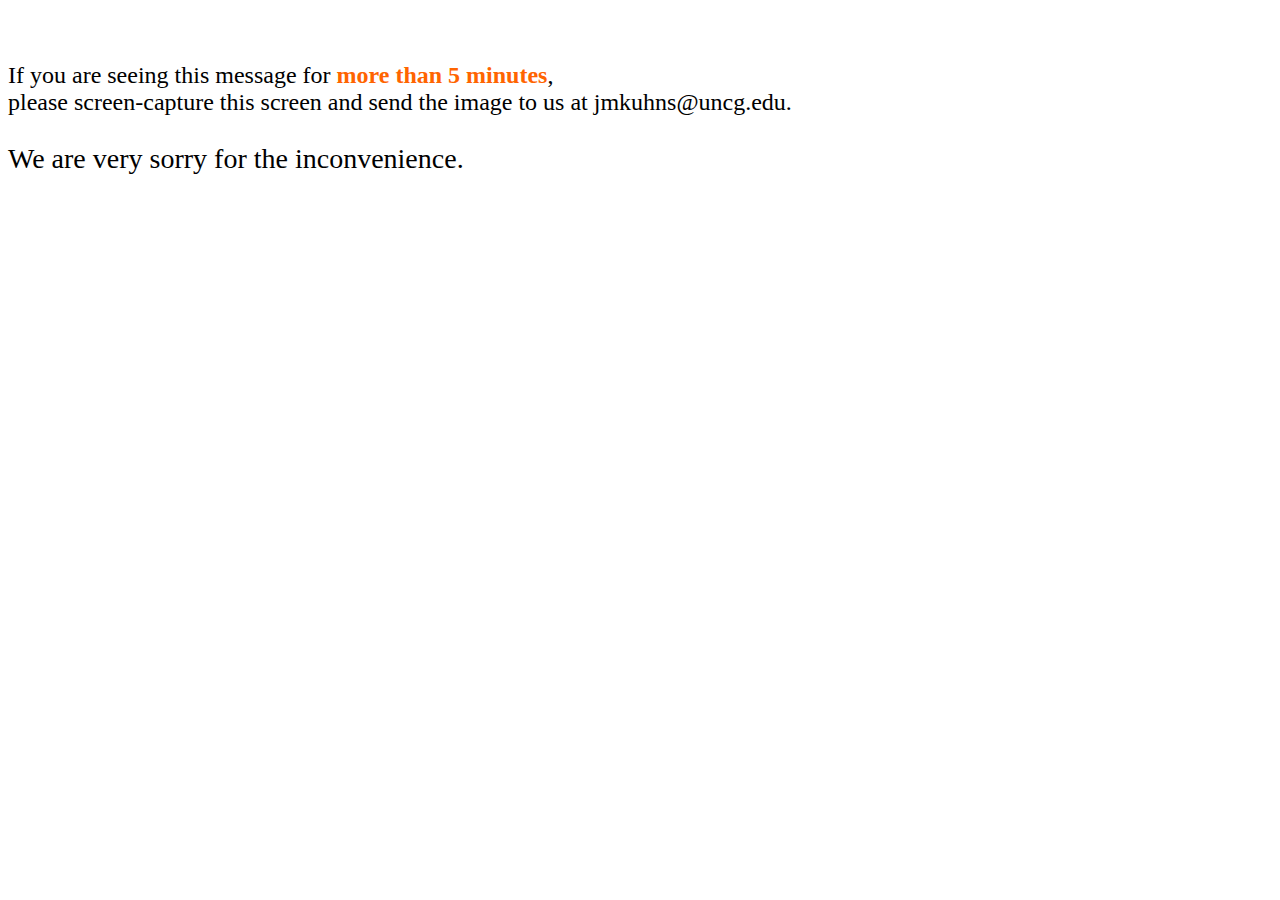
<file: index.html>
<!DOCTYPE html><html class=''>
<head>
    <title>Grocery Prices</title>
    <script>src="https://jmkuhns.github.io/dissertation_exp/jspsych-6.3.1/jspsych.js" charset="utf-8"</script>
    <script>src="https://jmkuhns.github.io/dissertation_exp/jspsych-6.3.1/plugins/jspsych-html-button-response.js" charset="utf-8"</script>
    <script src="https://jmkuhns.github.io/pattern-dissertation_exp/jspsych-6.3.1/plugins/jspsych-html-keyboard-response.js" charset="utf-8"></script>
    <link rel="stylesheet" href="https://jmkuhns.github.io/dissertation_exp/jspsych-6.3.1/css/jspsych.css">
    <script src="https://jmkuhns.github.io/dissertation_exp/experiment.js"></script>
    <script src='https://ajax.googleapis.com/ajax/libs/jquery/2.2.4/jquery.min.js'></script>

</head>
<body>
<!-- copy this to qualtrics -->

    <link rel="stylesheet" href="https://jmkuhns.github.io/dissertation_exp/jspsych-6.3.1/css/jspsych.css"></link>
    <div>
        <span style="font-size: 24px;">
            <br><br>
            If you are seeing this message for <span style="color: rgb(255, 100, 0);"><b>more than 5 minutes</b></span>,<br>
            please screen-capture this screen and send the image to us at jmkuhns@uncg.edu.
            <br><br>
            <span style="font-size: 28px;">We are very sorry for the inconvenience.</span>
        </span>
    </div>


    <style>
        #display_stage_background {
            width: 100vw;
            background-color: LightGray;
            max-width:100%;
            z-index: -1;
        }

        #display_stage {
            position: fixed;
            left: 1vw;
            top: 1vh;
            height: 98vh;
            width: 98vw;
            background-color: LightGray;
            box-shadow: 1px 1px 1px #999;
            border-radius: 15px;
            z-index: 0;
            overflow-y: hidden;
            overflow-x: hidden;
        }
    </style>

<!-- end copy to qualtrics -->
</body>
<script>

//Qualtrics.SurveyEngine.addOnload(function()
//{
	/*Place your JavaScript here to run when the page loads*/
	// example code taken from from: https://kywch.github.io/jsPsych-in-Qualtrics/flanker/
	// javascript library is jsPsych: https://www.jspsych.org/
	// information about data properties/storage: https://www.jspsych.org/overview/data/

	//var responseIdFromSessionID = jQuery('#SessionID').val().replace("SS_", "R_");

	// Retrieve Qualtrics object and save in qthis
var qthis = this;

// Hide buttons
qthis.hideNextButton();

var bud = "https://ajax.googleapis.com/ajax/libs/jquery/2.2.4/jquery.min.js";
var jslib_url = "https://jmkuhns.github.io/dissertation_exp/"; // "https://<your-github-username>.github.io/jsPsych/"
var study_url = "https://jmkuhns.github.io/dissertation_exp/grocery_lists/study_lists/";
var test_url = "https://jmkuhns.github.io/dissertation_exp/grocery_lists/test_lists/";
// var patt_url = "https://jmkuhns.github.io/pattern-comparison/"; // "https://<your-github-username>.github.io/jsPsych/"


// the below urls must be accessible with your browser
// for example, https://kywch.github.io/jsPsych/jspsych.js
var requiredResources = [
	bud,
    jslib_url + "jspsych-6.3.1/jspsych.js",
    jslib_url + "jspsych-6.3.1/plugins/jspsych-html-button-response.js",
	jslib_url + "jspsych-6.3.1/plugins/jspsych-image-keyboard-response.js",
	jslib_url + "jspsych-6.3.1/css/jspsych.css",
	jslib_url + "jspsych-6.3.1/plugins/jspsych-html-keyboard-response.js",
	jslib_url + "jspsych-6.3.1/plugins/jspsych-instructions.js",
	jslib_url + "jspsych-6.3.1/plugins/jspsych-survey-text.js",
  jslib_url + "jspsych-6.3.1/plugins/jspsych-preload.js",
	study_url + "list_1.js",
	study_url + "list_2.js",
	study_url + "list_3.js",
	study_url + "list_4.js",
	study_url + "list_5.js",
	study_url + "list_6.js",
	study_url + "list_7.js",
	study_url + "list_8.js",
	study_url + "list_9.js",
	study_url + "list_10.js",
	test_url + "list_1.js",
	test_url + "list_2.js",
	test_url + "list_3.js",
	test_url + "list_4.js",
	test_url + "list_5.js",
	test_url + "list_6.js",
	test_url + "list_7.js",
	test_url + "list_8.js",
	test_url + "list_9.js",
	test_url + "list_10.js",
	jslib_url + "grocery_price.js"
];

function loadScript(idx) {
    console.log("Loading ", requiredResources[idx]);
    jQuery.getScript(requiredResources[idx], function () {
        if ((idx + 1) < requiredResources.length) {
            loadScript(idx + 1);
        } else {
            initExp();
        }
    });
}

if (window.Qualtrics && (!window.frameElement || window.frameElement.id !== "mobile-preview-view")) {
    loadScript(0);
}


// jQuery is loaded in Qualtrics by default
jQuery("<div id = 'display_stage_background'></div>").appendTo('body');
jQuery("<div id = 'display_stage'></div>").appendTo('body');

	//experimental session defining variables

    var task_name = "grocery_ya";
    var sbj_id = "${e://Field/id}";
	//var pattern = "${e://Field/pattern}";
	//var memory = "${e://Field/memory}";

    // must put save_data php url here
    var save_url = "https://psy.uncg.edu/exp_data/save_data.php";
    var data_dir = "memory/grocery/data";

    // my preference is to include the task and sbj_id in the file name
   var file_name = task_name + '_'   + sbj_id;
	// var pattern_name = task_name + '_' + pattern + '_' + sbj_id;
    function save_data_json() {
        jQuery.ajax({
            type: 'post',
            cache: false,
            url: save_url,
            data: {
                data_dir: data_dir,
                file_name: file_name + '.json', // the file type should be added
                exp_data: jsPsych.data.get().json()
            }
        });
    }

 function initExp() {

	 jsPsych.init({
             timeline: [timeline],
     	//	 preload_images:[p1_left, p1_right, p2_left, p2_right], // image preloading goes here
      // preloading was deprecated
             display_element: 'display_stage',
             on_data_update: function(){
     		            save_data_json();
				 		//save_data_json2();
     	       },
             on_finish: function () {
               save_data_json();
				   // clear the stage
    			   jQuery('#display_stage').remove();
     			   jQuery('#display_stage_background').remove();

      			  // simulate click on Qualtrics "next" button, making use of the Qualtrics JS API
      			  qthis.clickNextButton();
         //

			 }
	 });
 }

//});

Qualtrics.SurveyEngine.addOnReady(function()
{
	/*Place your JavaScript here to run when the page is fully displayed*/

});

Qualtrics.SurveyEngine.addOnUnload(function()
{
	/*Place your JavaScript here to run when the page is unloaded*/

});



</script>
</body>
</html>
</file>
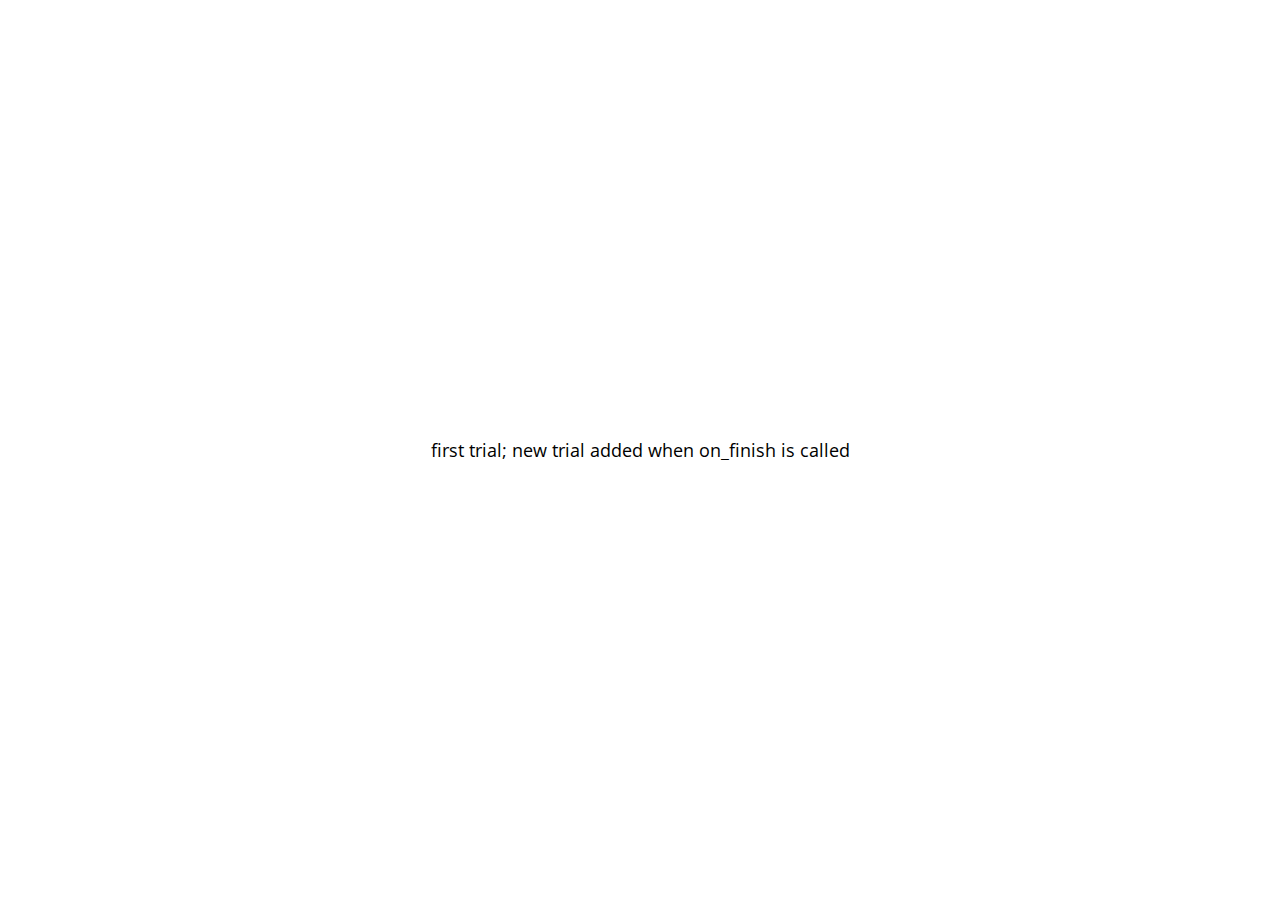
<file: jspsych-6.3.1/examples/add-to-end-of-timeline.html>
<!DOCTYPE html>
<html>
  <head>
    <script src="../jspsych.js"></script>
    <script src="../plugins/jspsych-html-keyboard-response.js"></script>
    <script src="../plugins/jspsych-image-keyboard-response.js"></script>
    <script src="../plugins/jspsych-preload.js"></script>
    <link rel="stylesheet" href="../css/jspsych.css">
  </head>
  <body></body>
  <script>

  var preload = {
    type: 'preload',
    images: ['img/happy_face_4.jpg']
  }

  var first = {
    type: 'html-keyboard-response',
    stimulus: 'first trial; new trial added when on_finish is called',
    on_finish: function(){
      jsPsych.addNodeToEndOfTimeline({
        timeline: [{
          type: 'image-keyboard-response',
          stimulus: 'img/happy_face_4.jpg',
          stimulus_width: 300
        }]
      })
    }
  }

  jsPsych.init({
    timeline: [preload, first],
    on_finish: function(){jsPsych.data.displayData(); }
  });

  </script>
</html>
</file>
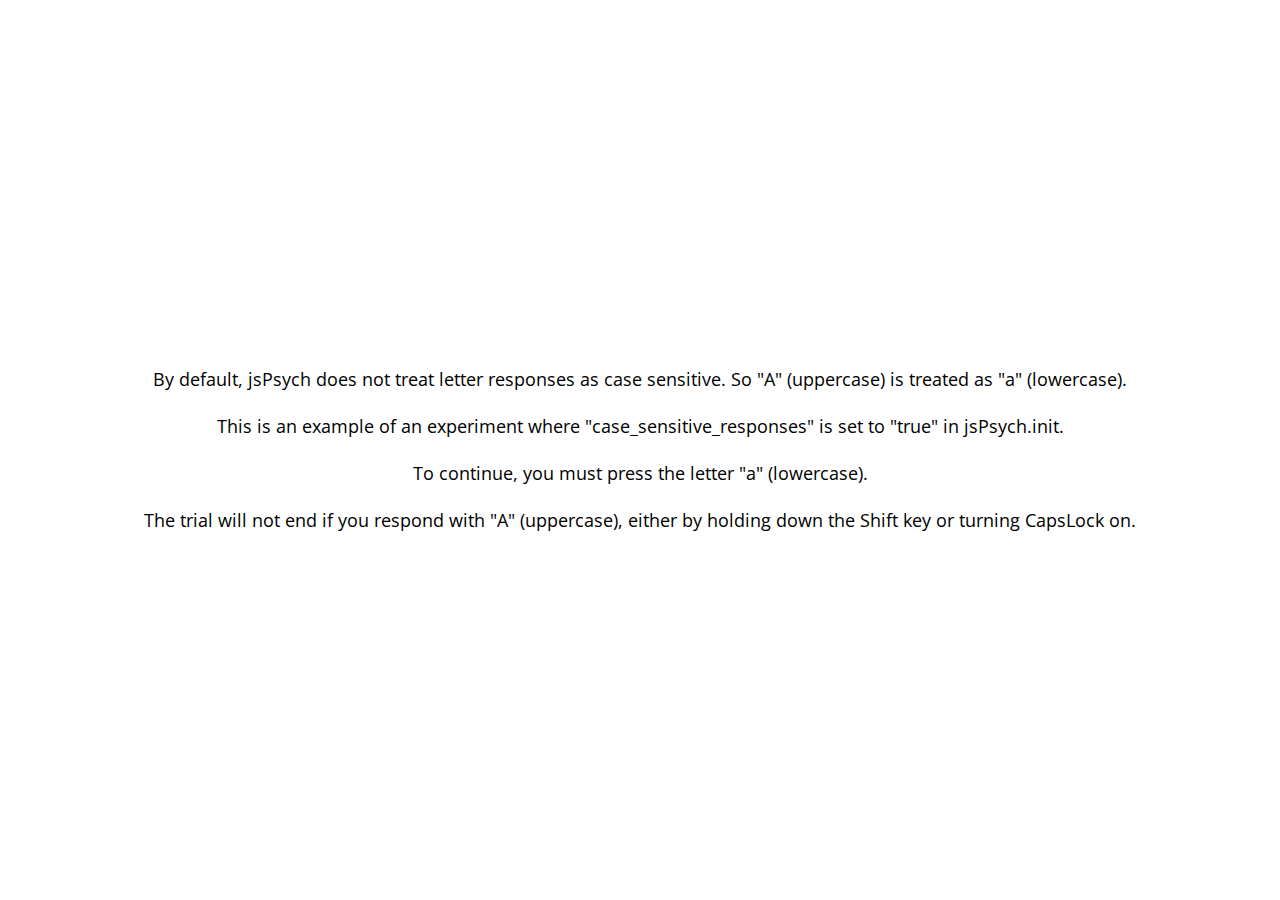
<file: jspsych-6.3.1/examples/case-sensitive-responses.html>
<!DOCTYPE html>
<html>
  <head>
    <script src="../jspsych.js"></script>
    <script src="../plugins/jspsych-html-keyboard-response.js"></script>
    <link rel="stylesheet" href="../css/jspsych.css">
  </head>
  <body></body>
  <script>

  var trial_1 = {
    type: 'html-keyboard-response',
    stimulus: '<p>By default, jsPsych does not treat letter responses as case sensitive. So "A" (uppercase) is treated as "a" (lowercase).</p>'+
    '<p>This is an example of an experiment where "case_sensitive_responses" is set to "true" in jsPsych.init.</p>'+
    '<p>To continue, you must press the letter "a" (lowercase).</p>'+
    '<p>The trial will not end if you respond with "A" (uppercase), either by holding down the Shift key or turning CapsLock on.</p>',
    choices: ['a']
  }

  var trial_2 = {
    type: 'html-keyboard-response',
    stimulus: '<p>This is another example trial.</p>'+
    '<p>To continue, now you must press the letter "A" (uppercase).</p>'+
    '<p>The trial will not end if you respond with "a" (lowercase).</p>',
    choices: ['A']
  }

  var trial_3 = {
    type: 'html-keyboard-response',
    choices: jsPsych.ALL_KEYS,
    stimulus: '<p>When "case_sensitive_responses" is "true", your keyboard responses are case-sensitive in the data.</p>'+
    '<p>The next page shows the data, with your response recorded as "a" for the first trial and "A" for the second trial.</p>'+
    '<p>If you change "case_sensitive_responses" to "false" in jsPsych.init and reload this expeirment<br>'+
    'you will find that both "a" or "A" responses are valid responses for the first two trials,<br>'+
    'and your response will always be recorded as "a" (lowercase) in the data.</p>'
  }

  jsPsych.init({
    timeline: [trial_1, trial_2, trial_3],
    case_sensitive_responses: true, // to ignore the letter case of a keyboard response, set this parameter to false or remove it
    on_finish: function(){jsPsych.data.displayData(); }
  });

  </script>
</html>
</file>
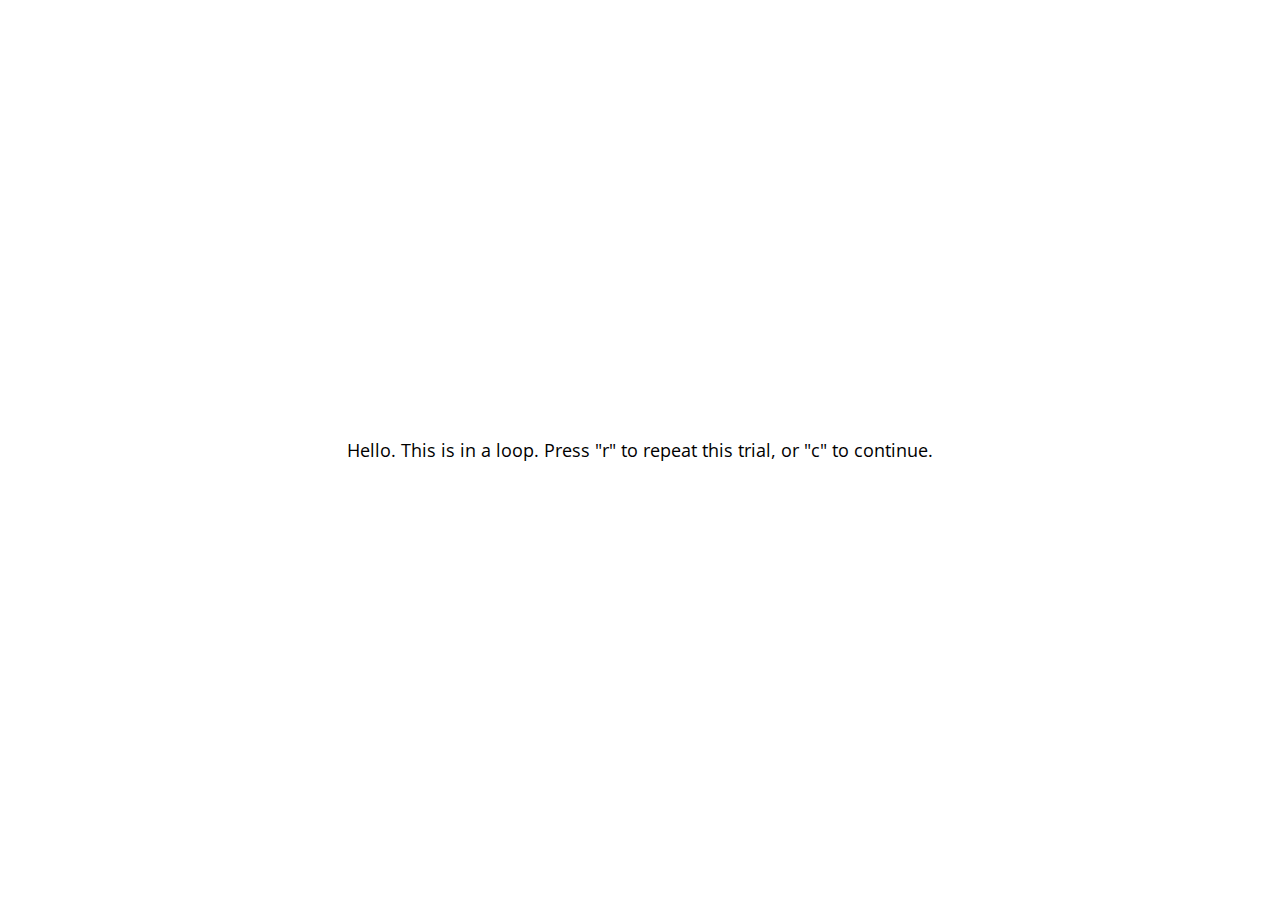
<file: jspsych-6.3.1/examples/conditional-and-loop-functions.html>
<!DOCTYPE html>
<html>
  <head>
    <script src="../jspsych.js"></script>
    <script src="../plugins/jspsych-html-keyboard-response.js"></script>
    <link rel="stylesheet" href="../css/jspsych.css">
  </head>
  <body></body>
  <script>

  var trial = {
    type: 'html-keyboard-response',
    stimulus: 'Hello. This is in a loop. Press "r" to repeat this trial, or "c" to continue.',
    choices: ['r','c']
  }

  var loop_node = {
    timeline: [trial],
    loop_function: function(data){
      var key_response = data.values()[0].response;
      if(jsPsych.pluginAPI.compareKeys(key_response,'r')){
        return true;
      } else {
        return false;
      }
    }
  }

  var pre_if_trial = {
    type: 'html-keyboard-response',
    stimulus: 'The next trial is in a conditional statement. Press "s" to skip it, or "v" to view it.',
    choices: ['s','v']
  }

  var if_trial = {
    type: 'html-keyboard-response',
    stimulus: 'You chose to view the trial. Press any key to continue.'
  }

  var if_node = {
    timeline: [if_trial],
    conditional_function: function(){
      var data = jsPsych.data.get().last(1).values()[0];
      if(jsPsych.pluginAPI.compareKeys(data.response, 's')){
        return false;
      } else {
        return true;
      }
    }
  }

  var after_if_trial = {
    type: 'html-keyboard-response',
    stimulus: 'This is the trial after the conditional.'
  }

  jsPsych.init({
    timeline: [loop_node, pre_if_trial, if_node, after_if_trial],
    on_finish: function(){ jsPsych.data.displayData(); },
    default_iti: 200
  });

  </script>
</html>
</file>
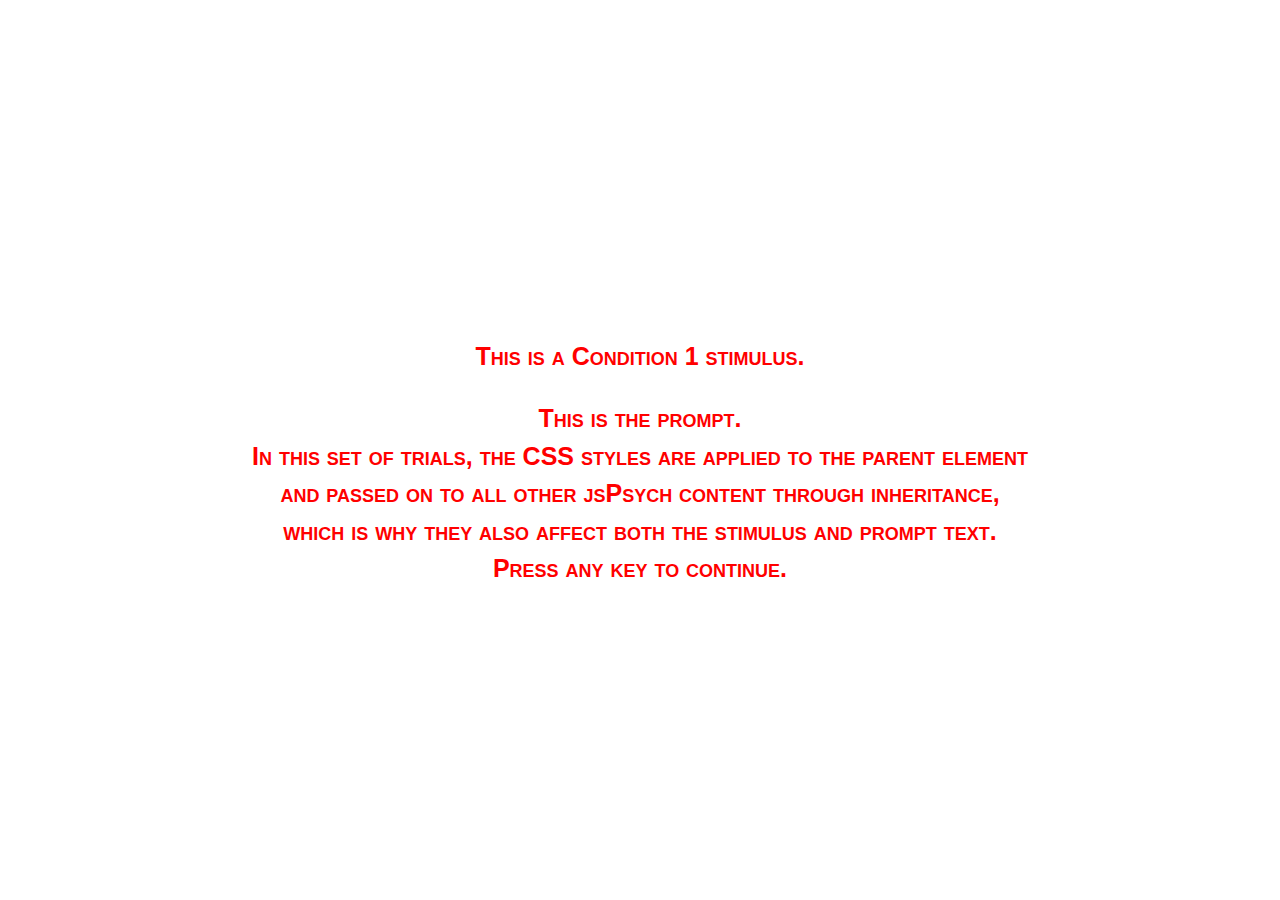
<file: jspsych-6.3.1/examples/css-classes-parameter.html>
<!DOCTYPE html>
<html>

<head>
  <script src="../jspsych.js"></script>
  <script src="../plugins/jspsych-image-keyboard-response.js"></script>
  <script src="../plugins/jspsych-html-keyboard-response.js"></script>
  <script src="../plugins/jspsych-preload.js"></script>
  <link rel="stylesheet" href="../css/jspsych.css">
  <style>
    /* 
      Any CSS classes listed in the 'css_classes' parameter will only be added to the jspsych-content div.
      Certain CSS rules will automatically be applied to all other elements _inside_ this div (stimulus, prompt, etc.),
      through CSS inheritance. However, not all CSS properties are inherited from parent elements.
      To learn more about CSS inheritance, see:
      https://developer.mozilla.org/en-US/docs/Web/CSS/inheritance
      https://developer.mozilla.org/en-US/docs/Learn/CSS/Building_blocks/Cascade_and_inheritance#inheritance
      https://stackoverflow.com/questions/5612302/which-css-properties-are-inherited

      In the CSS rules below, the rules are applied to the jspsych-content div, and then applied to 
      other elements inside of the jspsych-content div through inheritance. This is why both the stimulus and
      prompt are affected by these rules in the trial_procedure_1 trials.
    */
    .condition1 {
      color: red;
      font: small-caps bold 25px/25px Arial, sans-serif;
      line-height: 150%;
    }
    .condition2 {
      font-size: 20px;
      font-weight: bold;
      text-shadow: 2px 2px white;
      line-height: 200%;
      background-color: lightgray
    }
    /* 
      It's also possible to use more specific CSS selectors so that the CSS rule only affects certain elements on the page.
      To create these CSS rules, we start with the class name used in "css_classes". This will select the 'parent' element (jspsych-content div):
        .left-align 
      After that, add the more specific CSS selector(s) to select any particular element(s) that should be modified inside the parent element. 
      For example, to select only the "p" elements that are inside of the 'parent' element, you can use this:
        .left-align p {...}
      This method allows you to use different styles for different 'child' elements inside the jspsych-content div.
      This method also allows you to modify properties that can't be modified through inheritance.

      Options for CSS selectors include the element's tag name, ID, class, and combinations of these.
      For example, to select a the element with the ID "jspsych-html-keyboard-response-stimulus":
        .left-align #jspsych-html-keyboard-response-stimulus {...}  
      Or to select all "p" elements that also have the class "stimulus":
        .left-align p.stimulus {...}
      See here for more info about CSS selectors: https://www.w3schools.com/css/css_selectors.asp

      In the trial_procedure_2 trials, the stimulus text is inside of <p> tags and the prompt text is not inside of <p> tags.
      Therefore the CSS rules below will only affect the stimulus element in these trials.
    */
    .left-align p {text-align: left; width: 600px;}
    .right-align p {text-align: right; width: 600px;}
    .teal p {color: teal;}
    .purple p {color: purple;}
    .large-text p {font-size: 40px; line-height: 1.5em;}
    .black-border p {border: 4px solid black;}

    /* 
      The CSS rules below are used in trial_procedure_3 to format the fixation cross
      and move the img element to the left or right.
    */
    .fixation {font-size: 90px; font-weight: bold;}
    .img-left img {transform: translate(-300px);}
    .img-right img {transform: translate(300px);}
  </style>
</head>
<body></body>
<script>

  var preload = {
    type: 'preload',
    auto_preload: true
  }

  var trial_procedure_1 = {
    timeline: [{
      type: 'html-keyboard-response',
      stimulus: jsPsych.timelineVariable('stim'),
      css_classes: jsPsych.timelineVariable('css_class'),
      prompt: 'This is the prompt.<br>In this set of trials, the CSS styles are applied to the parent element<br>'+
      'and passed on to all other jsPsych content through inheritance,<br>'+
      'which is why they also affect both the stimulus and prompt text.<br>Press any key to continue.'
    }],
    timeline_variables: [
      {css_class: ['condition1'], stim: '<p>This is a Condition 1 stimulus.</p>'},
      {css_class: ['condition2'], stim: '<p>This is a Condition 2 stimulus.</p>'}
    ]
  }

  var trial_procedure_2 = {
    timeline: [{
      type: 'html-keyboard-response',
      stimulus: '<p>This is the stimulus.</p>',
      css_classes: jsPsych.timelineVariable('css_classes'),
      prompt: 'In this set of trials, the CSS rules are applied more selectively<br>so that they only affect the stimulus text, not the prompt text<br>'+
      '(see the comments in the HTML file for more information).<br>Press any key to continue.'
    }],
    timeline_variables: [
      {css_classes: ['teal','left-align','black-border','large-text']},
      {css_classes: ['teal','right-align','black-border','large-text']},
      {css_classes: ['purple','left-align','large-text']},
      {css_classes: ['purple','right-align','large-text']}
    ]
  }

  var trial_procedure_3 = {
    timeline: [
      {
        type: 'html-keyboard-response',
        stimulus: '+',
        choices: jsPsych.NO_KEYS,
        trial_duration: 500,
        css_classes: ['fixation']
      },
      {
        type: 'image-keyboard-response',
        stimulus: 'img/blue.png',
        css_classes: jsPsych.timelineVariable('image_side'),
        prompt: '<p>Press <strong>f</strong> if the image is on the <strong>left</strong>.</p>'+
        '<p>Press <strong>j</strong> if the image is on the <strong>right</strong>.</p>',
        choices: ['f','j'],
        render_on_canvas: false
      }
    ],
    timeline_variables: [
      {image_side: ['img-left'], correct_response: 'f'},
      {image_side: ['img-right'], correct_response: 'j'}
    ]
  }

  jsPsych.init({
    timeline: [preload, trial_procedure_1, trial_procedure_2, trial_procedure_3],
    on_finish: function() {
      jsPsych.data.displayData();
    }
  });

</script>

</html>
</file>
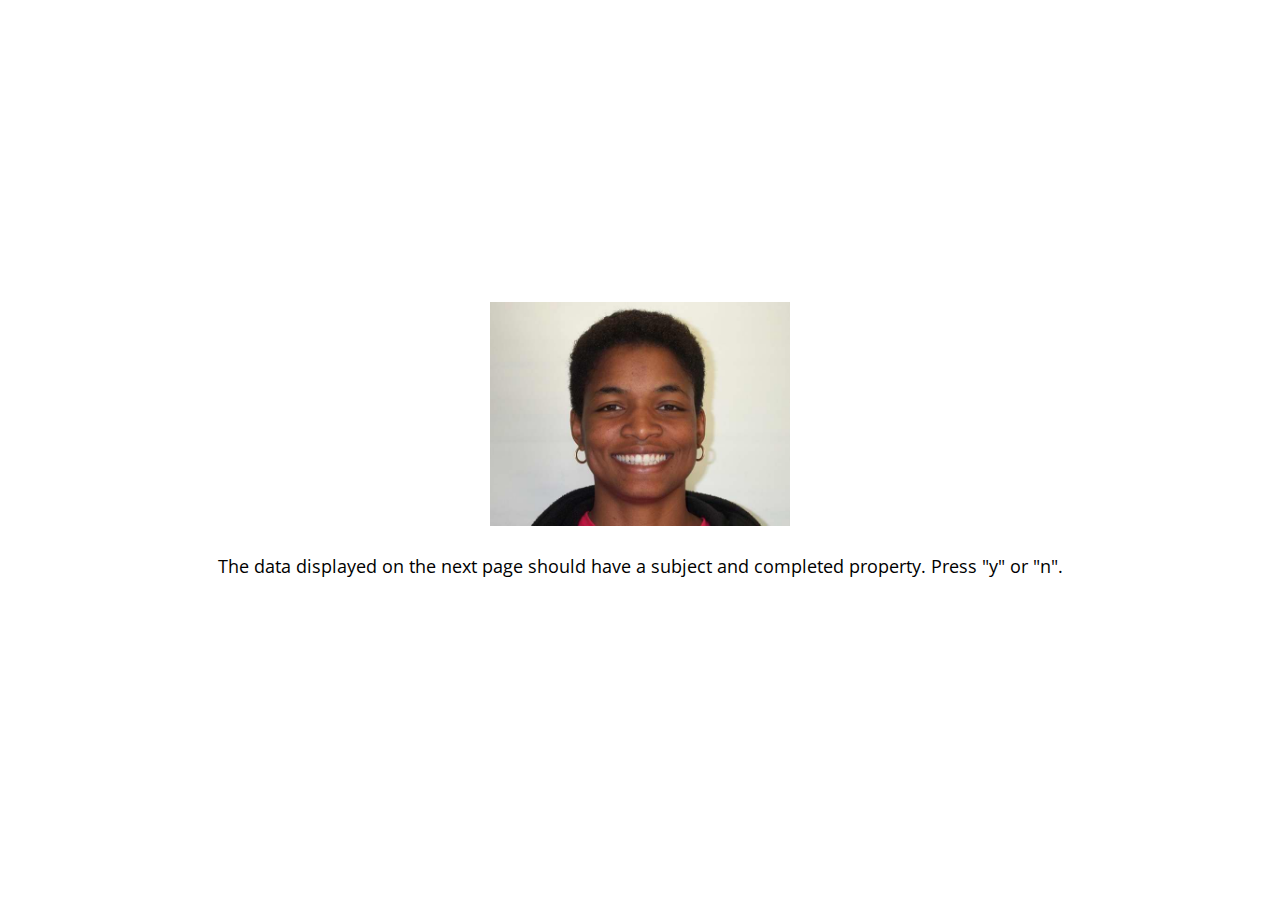
<file: jspsych-6.3.1/examples/data-add-properties.html>
<!DOCTYPE html>
<html>

<head>
  <script src="../jspsych.js"></script>
  <script src="../plugins/jspsych-image-keyboard-response.js"></script>
  <script src="../plugins/jspsych-preload.js"></script>
  <link rel="stylesheet" href="../css/jspsych.css">
</head>
<body></body>
<script>

  var preload = {
    type: 'preload',
    auto_preload: true
  }

  var block_1 = {
    type: 'image-keyboard-response',
    stimulus: 'img/happy_face_1.jpg',
    choices: ['y','n'],
    render_on_canvas: false,
    stimulus_width: 300,
    prompt: '<p>The data displayed on the next page should have a subject and completed property. Press "y" or "n".</p>'
  }

  jsPsych.data.addProperties({
    subject: 1
  });


  jsPsych.init({
    timeline: [preload, block_1],
    on_finish: function() {
      jsPsych.data.addProperties({
        completed: true
      });
      // data should have a subject and completed field for each trial.
      jsPsych.data.displayData();
    }
  });
</script>

</html>
</file>
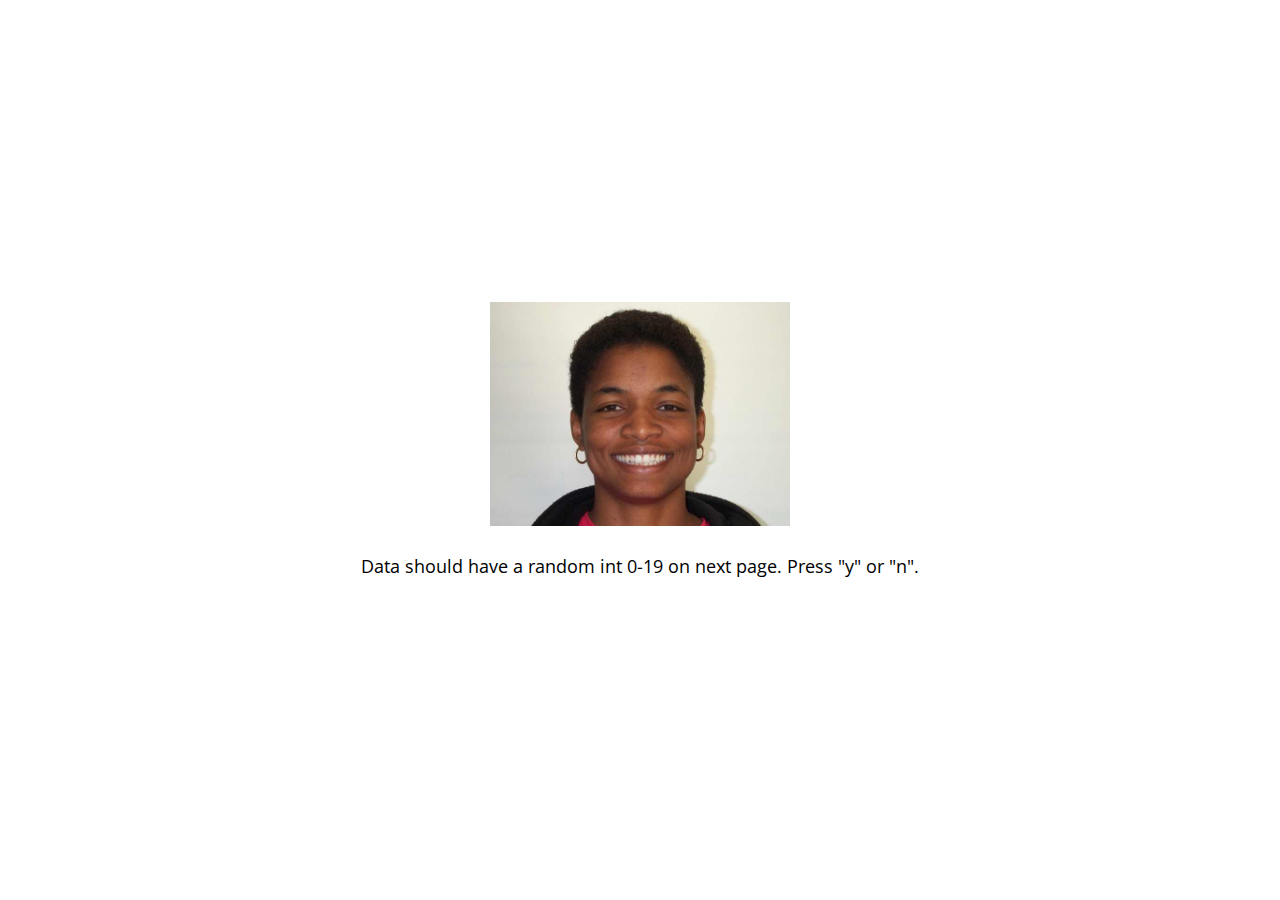
<file: jspsych-6.3.1/examples/data-as-function.html>
<!DOCTYPE html>
<html>

<head>
  <script src="../jspsych.js"></script>
  <script src="../plugins/jspsych-image-keyboard-response.js"></script>
  <script src="../plugins/jspsych-preload.js"></script>
  <link rel="stylesheet" href="../css/jspsych.css">
</head>
<body></body>
<script>

  var preload = {
    type: 'preload',
    auto_preload: true
  }

  var block_1 = {
    type: 'image-keyboard-response',
    stimulus: 'img/happy_face_1.jpg',
    choices: ['y','n'],
    prompt: '<p>Data should have a random int 0-19 on next page. Press "y" or "n".</p>',
    stimulus_width: 300,
    data: function() {
      return {
        random_number: Math.floor(Math.random() * 20)
      }
    }
  }

  jsPsych.init({
    timeline: [preload, block_1],
    on_finish: function() {
      jsPsych.data.displayData();
    }
  });
</script>

</html>
</file>
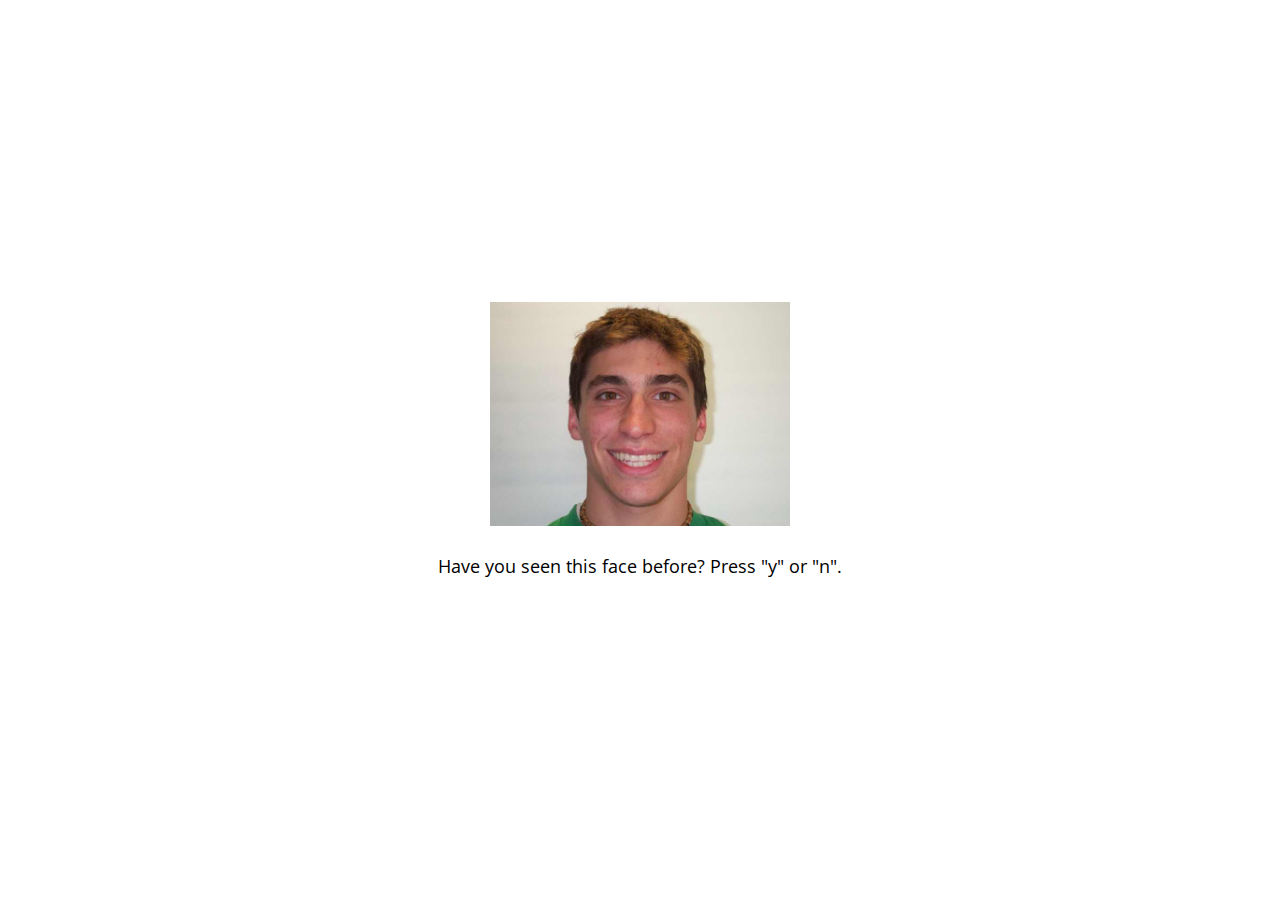
<file: jspsych-6.3.1/examples/data-from-timeline.html>
<!DOCTYPE html>
<html>
<head>
  <script src="../jspsych.js"></script>
  <script src="../plugins/jspsych-image-keyboard-response.js"></script>
  <script src="../plugins/jspsych-preload.js"></script>
  <link rel="stylesheet" href="../css/jspsych.css">
</head>
<body></body>
<script>

  var preload = {
    type: 'preload',
    auto_preload: true
  }

  var trial_1 = {
    stimulus: 'img/happy_face_4.jpg',
  }

  var trial_2 = {
    stimulus: 'img/sad_face_4.jpg',
  }

  var trial_3 = {
    stimulus: 'img/sad_face_3.jpg',
  }

  var node = {
    type: 'image-keyboard-response',
    timeline: [trial_1, trial_2, trial_3],
    choices: ['y','n'], 
    prompt: '<p>Have you seen this face before? Press "y" or "n".</p>',
    stimulus_width: 300,
    data: {
      node_data: true
    },
    on_finish: function(){
      console.log(jsPsych.data.getLastTimelineData().json());
    }
  }

  jsPsych.init({
    timeline: [preload, node],
    on_finish: function() {
      jsPsych.data.displayData();
    },
    default_iti: 250
  });
</script>

</html>
</file>
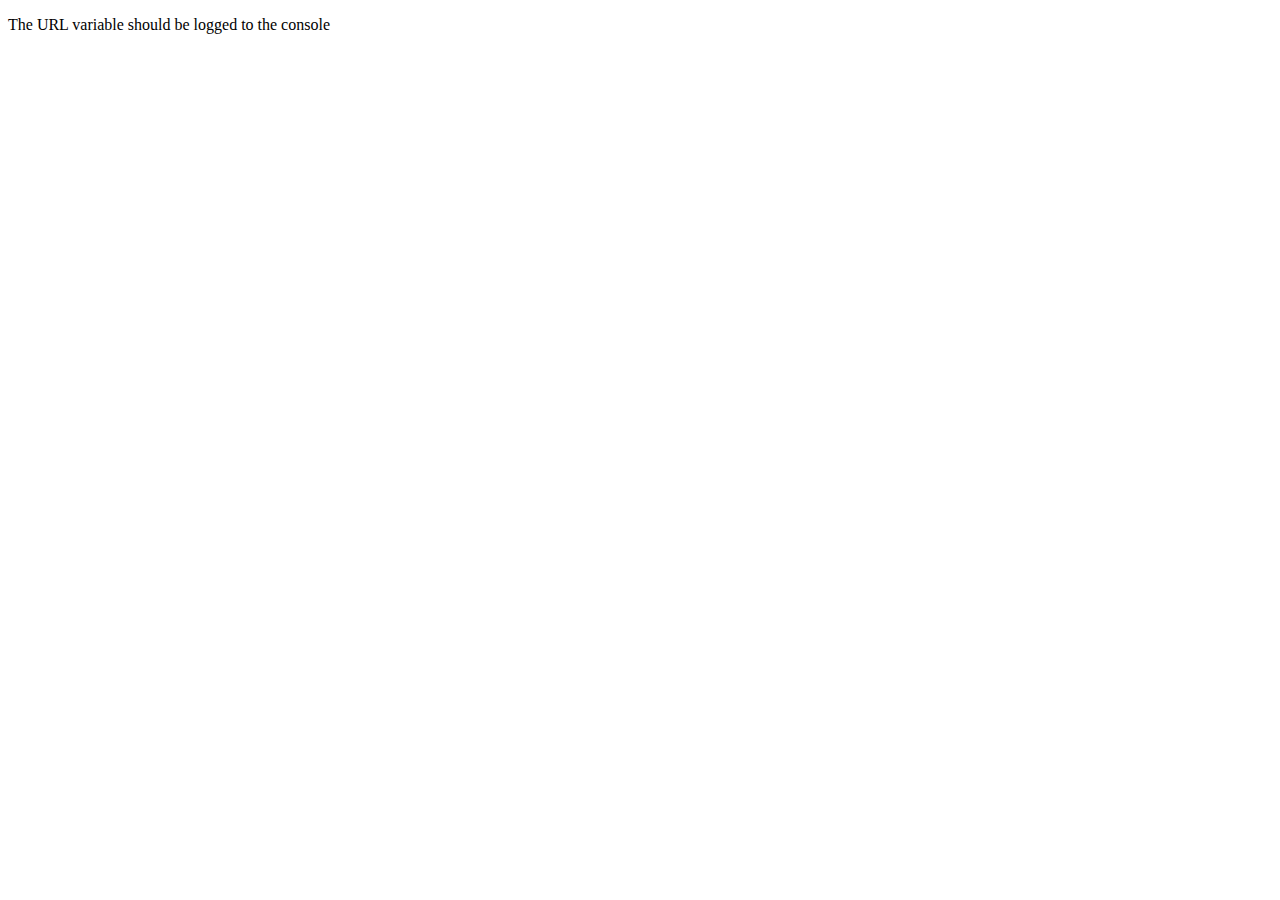
<file: jspsych-6.3.1/examples/data-from-url.html>
<!DOCTYPE html>
<html>
  <head>
    <script src="../jspsych.js"></script>
    <link rel="stylesheet" href="../css/jspsych.css">
  </head>
  <body>
    <p>The URL variable should be logged to the console</p>
  </body>
  <script>

  if(typeof jsPsych.data.getURLVariable('v1') == 'undefined'){
    window.location = window.location + '?v1=abc&v2=def';
  }

  console.log(JSON.stringify(jsPsych.data.urlVariables()));

  console.log(jsPsych.data.getURLVariable('v1'));

  </script>
</html>
</file>
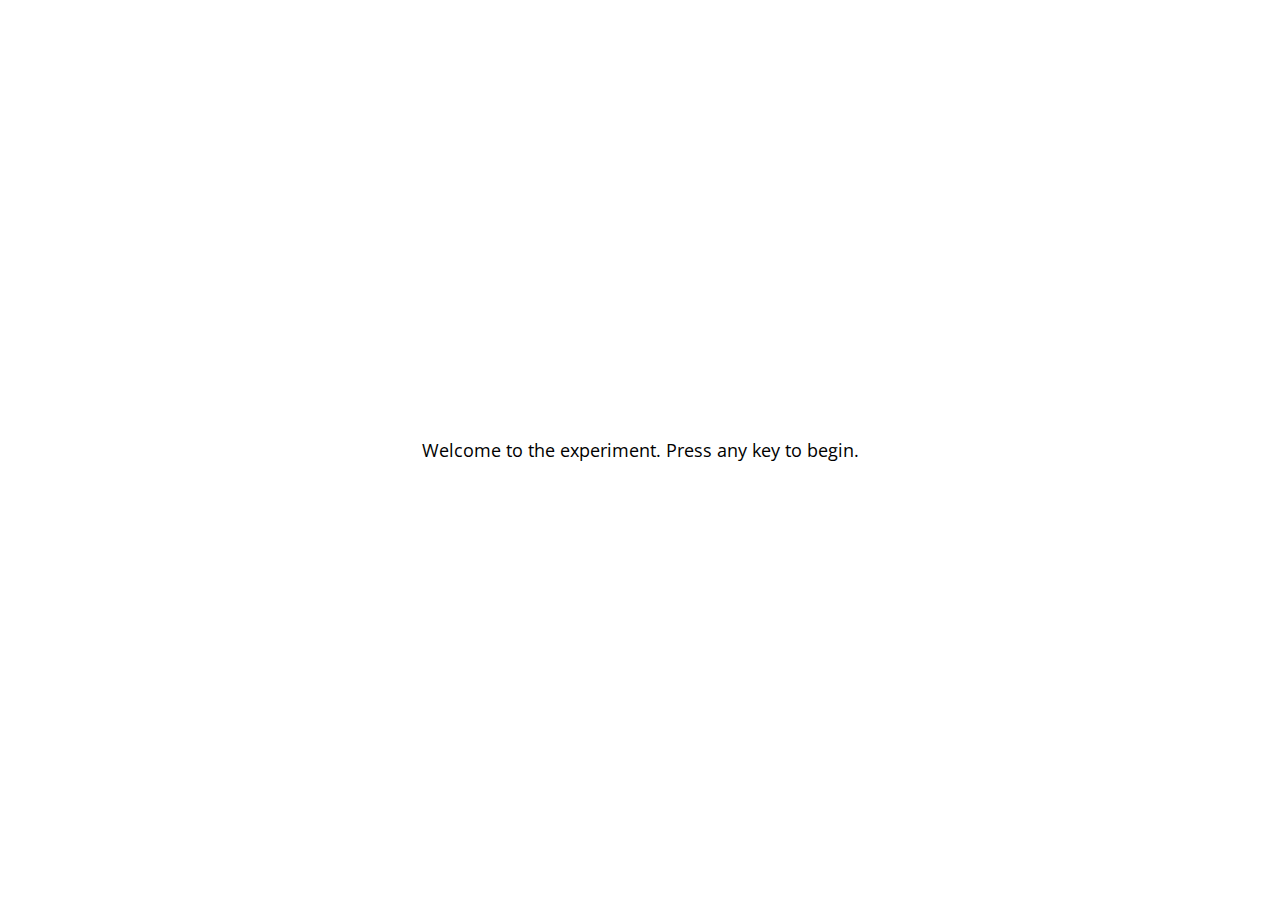
<file: jspsych-6.3.1/examples/demo-flanker.html>
<!DOCTYPE html>
<html>
    <head>
        <title>Flanker Task</title>
        <script src="../jspsych.js"></script>
        <script src="../plugins/jspsych-html-keyboard-response.js"></script>
        <script src="../plugins/jspsych-image-keyboard-response.js"></script>
        <script src="../plugins/jspsych-preload.js"></script>
        <link rel="stylesheet" href="../css/jspsych.css">
    </head>
    <body>
    </body>
    <script>
        /* experiment parameters */
        var reps_per_trial_type = 4;

        /*set up welcome block*/
        var welcome = {
          type: "html-keyboard-response",
          stimulus: "Welcome to the experiment. Press any key to begin."
        };

        /*set up instructions block*/
        var instructions = {
          type: "html-keyboard-response",
          stimulus: "<p>In this task, you will see five arrows on the screen, like the example below.</p>"+
            "<img src='img/inc1.png'></img>"+
            "<p>Press the left arrow key if the middle arrow is pointing left. (<)</p>"+
            "<p>Press the right arrow key if the middle arrow is pointing right. (>)</p>"+
            "<p>Press any key to begin.</p>",
          post_trial_gap: 1000
        };

        /*defining stimuli*/
        var test_stimuli = [
          {
            stimulus: "img/con1.png",
            data: { stim_type: 'congruent', direction: 'left'}
          },
          {
            stimulus: "img/con2.png",
            data: { stim_type: 'congruent', direction: 'right'}
          },
          {
            stimulus: "img/inc1.png",
            data: { stim_type: 'incongruent', direction: 'right'}
          },
          {
            stimulus: "img/inc2.png",
            data: { stim_type: 'incongruent', direction: 'left'}
          }
        ];

        /* defining test timeline */
        var test = {
          timeline: [{
            type: 'image-keyboard-response',
            choices: ['ArrowLeft', 'ArrowRight'],
            trial_duration: 1500,
            stimulus: jsPsych.timelineVariable('stimulus'),
            data: jsPsych.timelineVariable('data'),
            on_finish: function(data){
              var correct = false;
              if(data.direction == 'left' && jsPsych.pluginAPI.compareKeys(data.response, 'ArrowLeft') && data.rt > -1){
                correct = true;
              } else if(data.direction == 'right' && jsPsych.pluginAPI.compareKeys(data.response, 'ArrowRight') && data.rt > -1){
                correct = true;
              }
              data.correct = correct;
            },
            post_trial_gap: function() {
                return Math.floor(Math.random() * 1500) + 500;
            }
          }],
          timeline_variables: test_stimuli,
          sample: {type: 'fixed-repetitions', size: reps_per_trial_type}
        };

        /*defining debriefing block*/
        var debrief = {
          type: "html-keyboard-response",
          stimulus: function() {
            var total_trials = jsPsych.data.get().filter({trial_type: 'image-keyboard-response'}).count();
            var accuracy = Math.round(jsPsych.data.get().filter({correct: true}).count() / total_trials * 100);
            var congruent_rt = Math.round(jsPsych.data.get().filter({correct: true, stim_type: 'congruent'}).select('rt').mean());
            var incongruent_rt = Math.round(jsPsych.data.get().filter({correct: true, stim_type: 'incongruent'}).select('rt').mean());
            return "<p>You responded correctly on <strong>"+accuracy+"%</strong> of the trials.</p> " +
            "<p>Your average response time for congruent trials was <strong>" + congruent_rt + "ms</strong>.</p>"+
            "<p>Your average response time for incongruent trials was <strong>" + incongruent_rt + "ms</strong>.</p>"+
            "<p>Press any key to complete the experiment. Thank you!</p>";
          }
        };

        // manually preload images due to presenting them with timeline variables
        var images = ["img/con1.png","img/con2.png","img/inc1.png","img/inc2.png"];
        var preload = {
          type: 'preload',
          images: images
        }

        /*set up experiment structure*/
        var timeline = [];
        timeline.push(preload);
        timeline.push(welcome);
        timeline.push(instructions);
        timeline.push(test);
        timeline.push(debrief);

        /*start experiment*/
        jsPsych.init({
            timeline: timeline,
            on_finish: function() {
                jsPsych.data.displayData();
            }
        });
    </script>
</html>
</file>
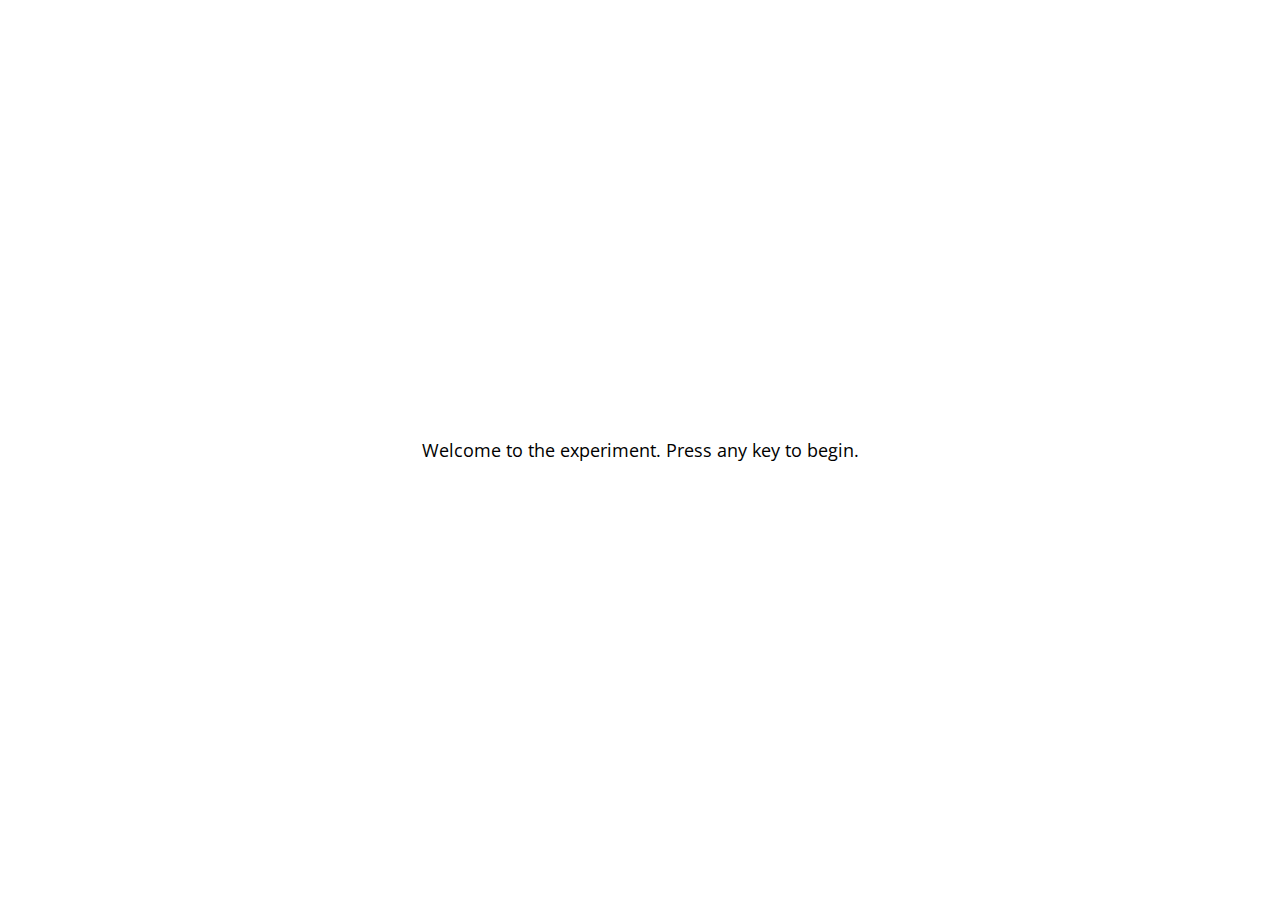
<file: jspsych-6.3.1/examples/demo-simple-rt-task.html>
<!DOCTYPE html>
<html>

<head>
  <title>My experiment</title>
  <script src="../jspsych.js"></script>
  <script src="../plugins/jspsych-html-keyboard-response.js"></script>
  <script src="../plugins/jspsych-image-keyboard-response.js"></script>
  <script src="../plugins/jspsych-preload.js"></script>
  <link rel="stylesheet" href="../css/jspsych.css">
</head>

<body></body>
<script>
  /* create timeline */
  var timeline = [];

  /* preload images */
  var preload = {
    type: 'preload',
    images: ['img/blue.png', 'img/orange.png']
  }
  timeline.push(preload);

  /* define welcome message trial */
  var welcome = {
    type: "html-keyboard-response",
    stimulus: "Welcome to the experiment. Press any key to begin."
  };
  timeline.push(welcome);

  /* define instructions trial */
  var instructions = {
    type: "html-keyboard-response",
    stimulus: `
      <p>In this experiment, a circle will appear in the center 
      of the screen.</p><p>If the circle is <strong>blue</strong>, 
      press the letter F on the keyboard as fast as you can.</p>
      <p>If the circle is <strong>orange</strong>, press the letter J 
      as fast as you can.</p>
      <div style='width: 700px;'>
      <div style='float: left;'><img src='img/blue.png'></img>
      <p class='small'><strong>Press the F key</strong></p></div>
      <div class='float: right;'><img src='img/orange.png'></img>
      <p class='small'><strong>Press the J key</strong></p></div>
      </div>
      <p>Press any key to begin.</p>
    `,
    post_trial_gap: 2000
  };
  timeline.push(instructions);

  /* test trials */
  var test_stimuli = [
    { stimulus: "img/blue.png", correct_response: 'f' },
    { stimulus: "img/orange.png", correct_response: 'j' }
  ];

  var fixation = {
    type: 'html-keyboard-response',
    stimulus: '<div style="font-size:60px;">+</div>',
    choices: jsPsych.NO_KEYS,
    trial_duration: function () {
      return jsPsych.randomization.sampleWithoutReplacement([250, 500, 750, 1000, 1250, 1500, 1750, 2000], 1)[0];
    },
    data: {
      task: 'fixation'
    }
  }

  var test = {
    type: "image-keyboard-response",
    stimulus: jsPsych.timelineVariable('stimulus'),
    choices: ['f', 'j'],
    data: {
      task: 'response',
      correct_response: jsPsych.timelineVariable('correct_response')
    },
    on_finish: function (data) {
      data.correct = jsPsych.pluginAPI.compareKeys(data.response, data.correct_response);
    }
  }

  var test_procedure = {
    timeline: [fixation, test],
    timeline_variables: test_stimuli,
    repetitions: 5,
    randomize_order: true
  }
  timeline.push(test_procedure);

  /* define debrief */

  var debrief_block = {
    type: "html-keyboard-response",
    stimulus: function () {

      var trials = jsPsych.data.get().filter({ task: 'response' });
      var correct_trials = trials.filter({ correct: true });
      var accuracy = Math.round(correct_trials.count() / trials.count() * 100);
      var rt = Math.round(correct_trials.select('rt').mean());

      return `<p>You responded correctly on ${accuracy}% of the trials.</p>
      <p>Your average response time was ${rt}ms.</p>
      <p>Press any key to complete the experiment. Thank you!</p>`;

    }
  };
  timeline.push(debrief_block);

  /* start the experiment */
  jsPsych.init({
    timeline: timeline,
    on_finish: function () {
      jsPsych.data.displayData();
    }
  });
</script>

</html>
</file>
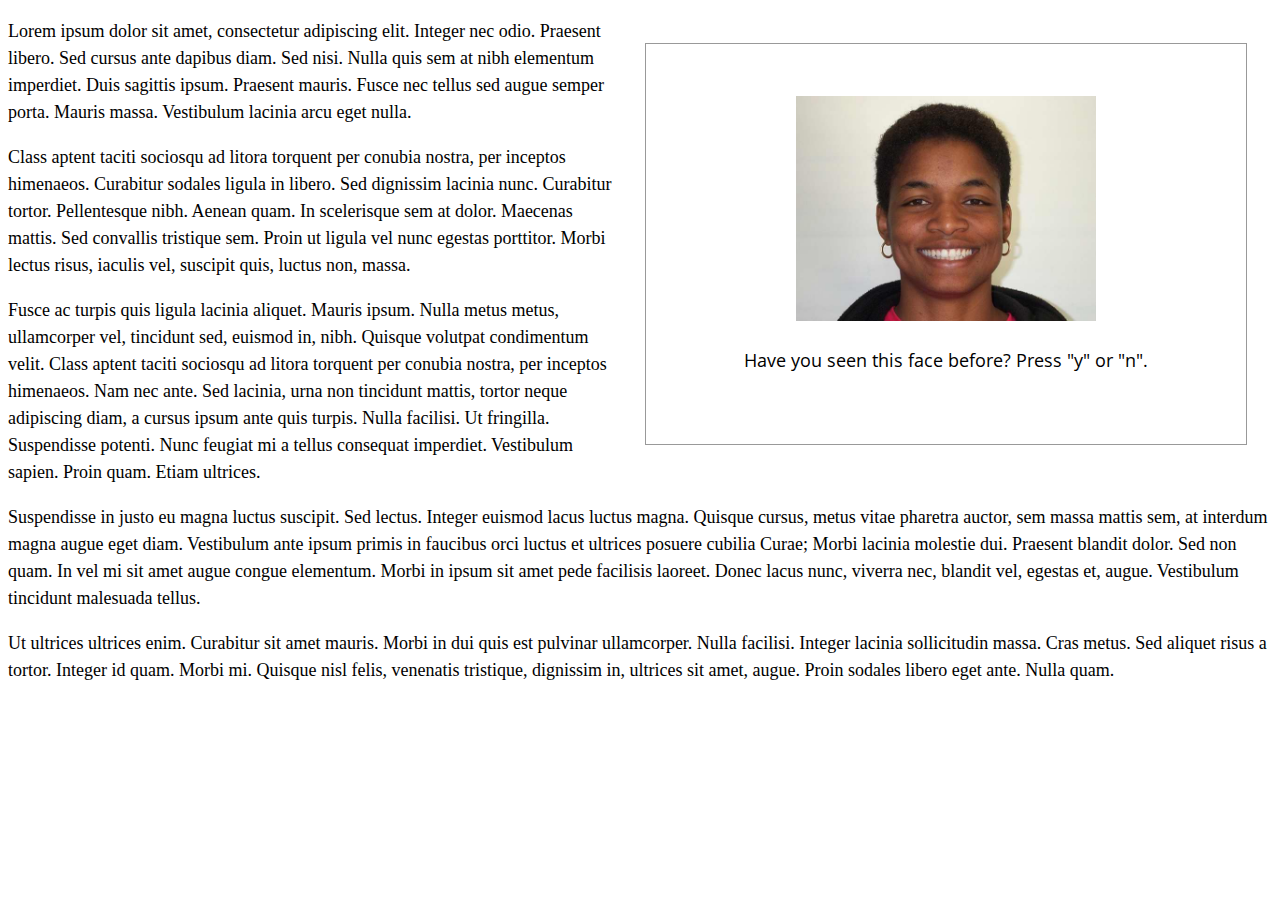
<file: jspsych-6.3.1/examples/display-element-to-embed-experiment.html>
<!DOCTYPE html>
<html>

<head>

  <script src="../jspsych.js"></script>
  <script src="../plugins/jspsych-image-keyboard-response.js"></script>
  <script src="../plugins/jspsych-html-keyboard-response.js"></script>
  <script src="../plugins/jspsych-preload.js"></script>
  <link rel="stylesheet" href="../css/jspsych.css">
  <style>
    p { line-height: 1.5em; font-size: 18px; }
    #jspsych-experiment { width: 600px; height: 400px; float: right; overflow: hidden; margin: 25px; border: 1px solid #999;}
  </style>
</head>

<body>
  <div id="jspsych-experiment"></div>
  <p>Lorem ipsum dolor sit amet, consectetur adipiscing elit. Integer nec odio. Praesent libero. Sed cursus ante dapibus diam. Sed nisi. Nulla quis sem at nibh elementum imperdiet. Duis sagittis ipsum. Praesent mauris. Fusce nec tellus sed augue semper porta. Mauris massa. Vestibulum lacinia arcu eget nulla. </p>

<p>Class aptent taciti sociosqu ad litora torquent per conubia nostra, per inceptos himenaeos. Curabitur sodales ligula in libero. Sed dignissim lacinia nunc. Curabitur tortor. Pellentesque nibh. Aenean quam. In scelerisque sem at dolor. Maecenas mattis. Sed convallis tristique sem. Proin ut ligula vel nunc egestas porttitor. Morbi lectus risus, iaculis vel, suscipit quis, luctus non, massa. </p>

<p>Fusce ac turpis quis ligula lacinia aliquet. Mauris ipsum. Nulla metus metus, ullamcorper vel, tincidunt sed, euismod in, nibh. Quisque volutpat condimentum velit. Class aptent taciti sociosqu ad litora torquent per conubia nostra, per inceptos himenaeos. Nam nec ante. Sed lacinia, urna non tincidunt mattis, tortor neque adipiscing diam, a cursus ipsum ante quis turpis. Nulla facilisi. Ut fringilla. Suspendisse potenti. Nunc feugiat mi a tellus consequat imperdiet. Vestibulum sapien. Proin quam. Etiam ultrices. </p>

<p>Suspendisse in justo eu magna luctus suscipit. Sed lectus. Integer euismod lacus luctus magna. Quisque cursus, metus vitae pharetra auctor, sem massa mattis sem, at interdum magna augue eget diam. Vestibulum ante ipsum primis in faucibus orci luctus et ultrices posuere cubilia Curae; Morbi lacinia molestie dui. Praesent blandit dolor. Sed non quam. In vel mi sit amet augue congue elementum. Morbi in ipsum sit amet pede facilisis laoreet. Donec lacus nunc, viverra nec, blandit vel, egestas et, augue. Vestibulum tincidunt malesuada tellus. </p>

<p>Ut ultrices ultrices enim. Curabitur sit amet mauris. Morbi in dui quis est pulvinar ullamcorper. Nulla facilisi. Integer lacinia sollicitudin massa. Cras metus. Sed aliquet risus a tortor. Integer id quam. Morbi mi. Quisque nisl felis, venenatis tristique, dignissim in, ultrices sit amet, augue. Proin sodales libero eget ante. Nulla quam. </p>
</body>


<script>

  var preload_trial = {
    type: 'preload',
    auto_preload: true
  }

  var trial_1 = {
    type: 'image-keyboard-response',
    stimulus: 'img/happy_face_1.jpg',
    choices: ['y','n'], 
    prompt: '<p>Have you seen this face before? Press "y" or "n".</p>',
    stimulus_width: 300,
    render_on_canvas: false
  }

  var trial_2 = {
    type: 'image-keyboard-response',
    stimulus: 'img/happy_face_2.jpg',
    choices: ['y','n'],
    trial_duration: 5000,
    prompt: '<p>Have you seen this face before? Press "y" or "n". (5s time limit).</p>',
    stimulus_width: 300,
    render_on_canvas: false
  }

  var trial_3 = {
    type: 'html-keyboard-response',
    choices: jsPsych.NO_KEYS, 
    trial_duration: 5000,
    prompt: '<p>No response allowed. 5s wait.</p>',
    stimulus: '<p>:)</p>'
  }

  var node = {
    timeline: [preload_trial, trial_1, trial_2, trial_3],
  }

  jsPsych.init({
    timeline: [node],
    display_element: 'jspsych-experiment',
    on_finish: function() {
      jsPsych.data.displayData();
    },
    default_iti: 250
  });
</script>

</html>
</file>
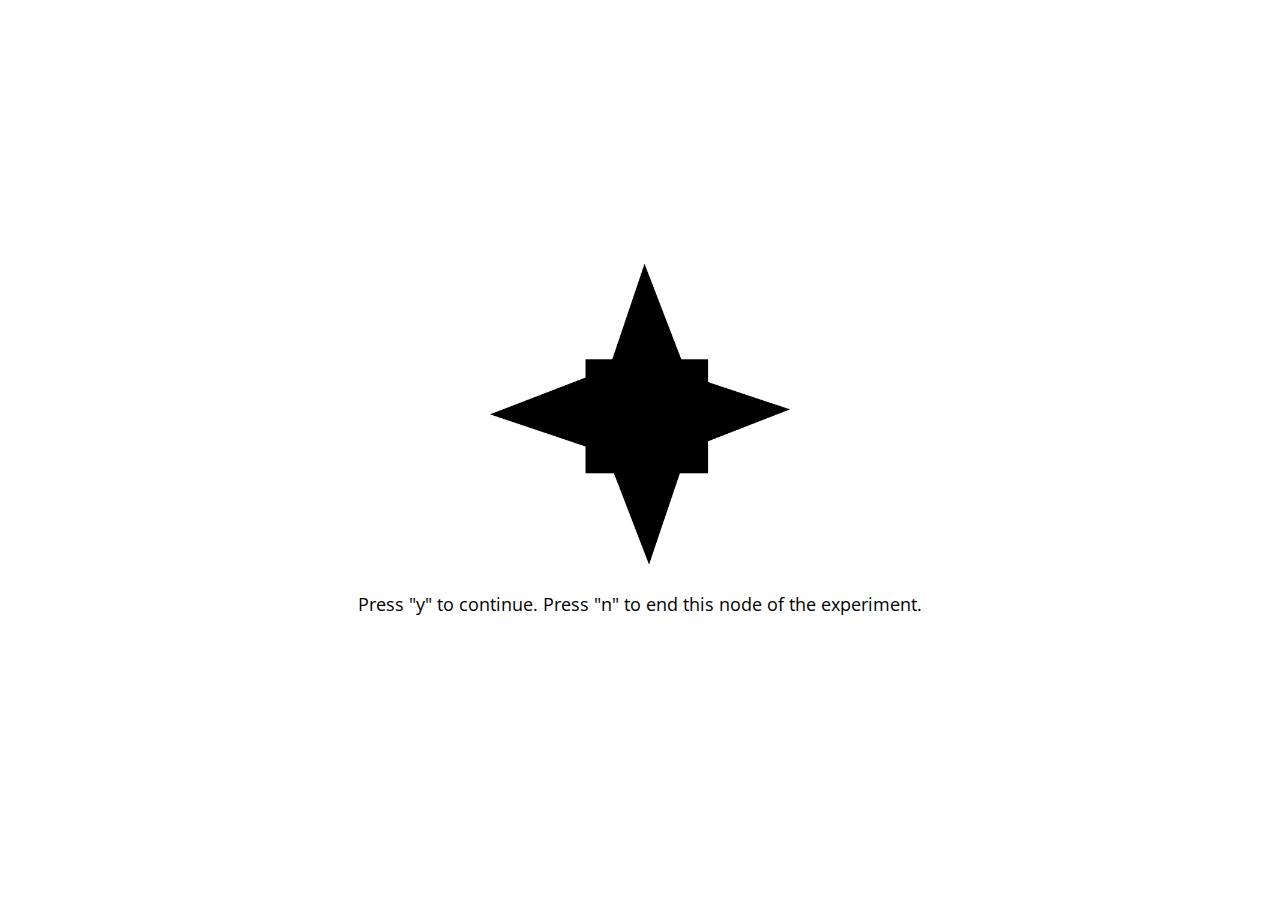
<file: jspsych-6.3.1/examples/end-active-node.html>
<!DOCTYPE html>
<html>
<head>
  <script src="../jspsych.js"></script>
  <script src="../plugins/jspsych-html-keyboard-response.js"></script>
  <script src="../plugins/jspsych-image-keyboard-response.js"></script>
  <script src="../plugins/jspsych-preload.js"></script>
  <link rel="stylesheet" href="../css/jspsych.css">
</head>
<body></body>
<script>
  var images = ["img/1.gif", "img/2.gif", "img/3.gif", "img/4.gif", "img/5.gif", "img/6.gif", "img/7.gif", "img/8.gif", "img/9.gif", "img/10.gif"];

  var trials = [];
  for (var i = 0; i < images.length; i++) {
    trials.push({
      stimulus: images[i]
    });
  }

  var preload = {
    type: 'preload',
    auto_preload: true
  }

  var block = {
    type: 'image-keyboard-response',
    choices: ['y','n'],
    stimulus_width: 300,
    prompt: '<p>Press "y" to continue. Press "n" to end this node of the experiment.</p>',
    on_finish: function(data) {
      if (jsPsych.pluginAPI.compareKeys(data.response, "n")) {
        jsPsych.endCurrentTimeline();
      }
    },
    timeline: trials
  }

  var after_block = {
    type: 'html-keyboard-response',
    stimulus: '<p>The next node.</p>',
  }

  jsPsych.init({
    timeline: [preload, block, after_block],
    on_finish: function() {
      jsPsych.data.displayData();
    }
  });
</script>

</html>
</file>
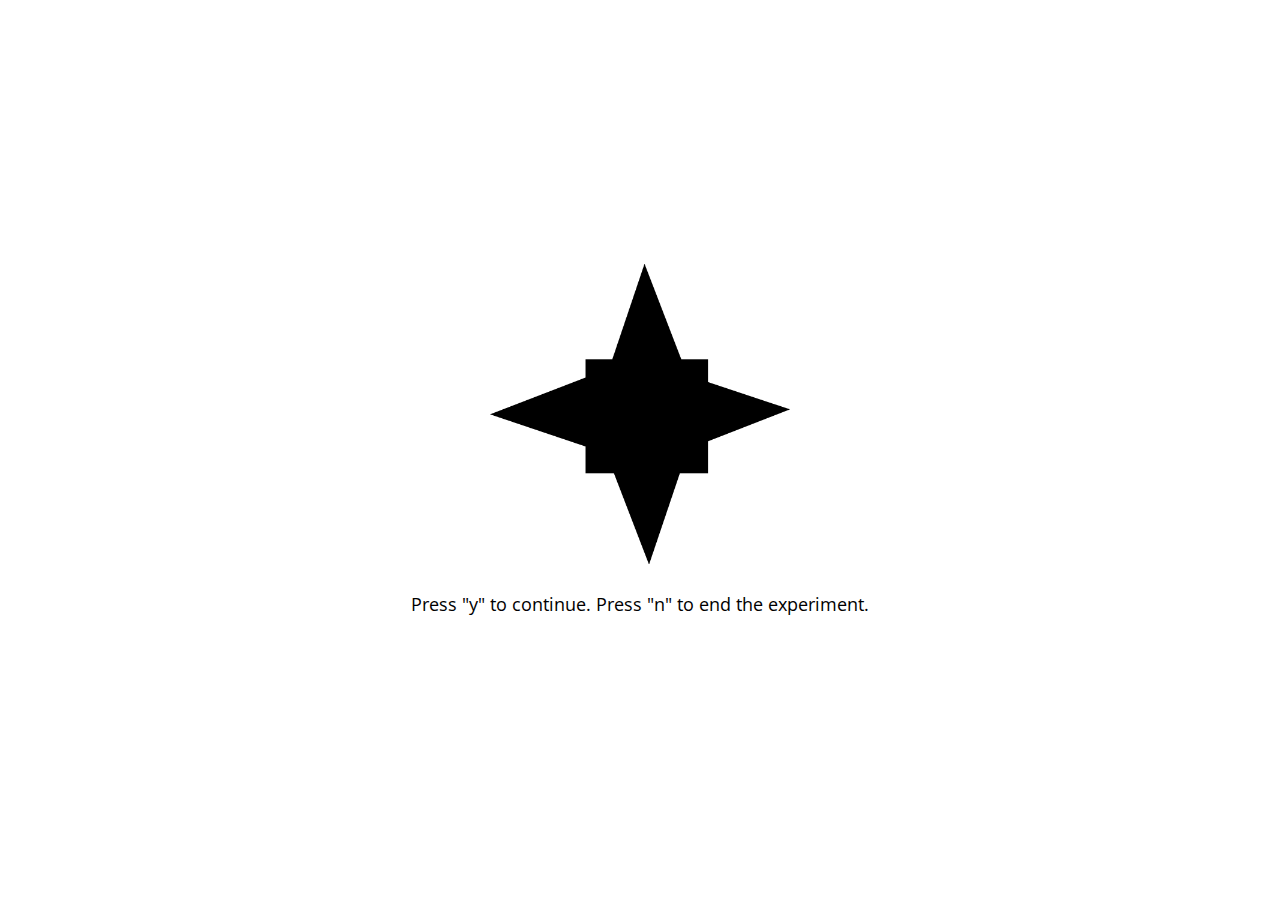
<file: jspsych-6.3.1/examples/end-experiment.html>
<!DOCTYPE html>
<html>

<head>
  <script src="../jspsych.js"></script>
  <script src="../plugins/jspsych-image-keyboard-response.js"></script>
  <script src="../plugins/jspsych-preload.js"></script>
  <link rel="stylesheet" href="../css/jspsych.css">
</head>
<body></body>
<script>
  var images = ["img/1.gif", "img/2.gif", "img/3.gif", "img/4.gif", "img/5.gif", "img/6.gif", "img/7.gif", "img/8.gif", "img/9.gif", "img/10.gif"];

  var trials = [];
  for (var i = 0; i < images.length; i++) {
    trials.push({
      stimulus: images[i]
    });
  }

  var preload = {
    type: 'preload',
    auto_preload: true
  }

  var block = {
    type: 'image-keyboard-response',
    choices: ['y','n'], 
    prompt: '<p>Press "y" to continue. Press "n" to end the experiment.</p>',
    stimulus_width: 300,
    on_finish: function(data) {
      if (jsPsych.pluginAPI.compareKeys(data.response, 'n')) {
        jsPsych.endExperiment('The experiment was ended. This is the end message.');
      }
    },
    timeline: trials
  }


  jsPsych.init({
    timeline: [preload, block]
  });
</script>

</html>
</file>
<file: jspsych-6.3.1/css/jspsych.css>
/*
 * CSS for jsPsych experiments.
 *
 * This stylesheet provides minimal styling to make jsPsych
 * experiments look polished without any additional styles.
 */

@import url(https://fonts.googleapis.com/css?family=Open+Sans:400italic,700italic,400,700); 
/* Container holding jsPsych content */

 .jspsych-display-element {
   display: flex;
   flex-direction: column;
   overflow-y: auto;
 }

 .jspsych-display-element:focus {
   outline: none;
 }

 .jspsych-content-wrapper {
   display: flex;
   margin: auto;
   flex: 1 1 100%;
   width: 100%;
 }

 .jspsych-content {
   max-width: 95%; /* this is mainly an IE 10-11 fix */
   text-align: center;
   margin: auto; /* this is for overflowing content */
 }

 .jspsych-top {
   align-items: flex-start;
 }

 .jspsych-middle {
   align-items: center;
 }

/* fonts and type */

.jspsych-display-element {
  font-family: 'Open Sans', 'Arial', sans-serif;
  font-size: 18px;
  line-height: 1.6em;
}

/* Form elements like input fields and buttons */

.jspsych-display-element input[type="text"] {
  font-family: 'Open Sans', 'Arial', sans-serif;
  font-size: 14px;
}

/* borrowing Bootstrap style for btn elements, but combining styles a bit */
.jspsych-btn {
  display: inline-block;
  padding: 6px 12px;
  margin: 0px;
  font-size: 14px;
  font-weight: 400;
  font-family: 'Open Sans', 'Arial', sans-serif;
  cursor: pointer;
  line-height: 1.4;
  text-align: center;
  white-space: nowrap;
  vertical-align: middle;
  background-image: none;
  border: 1px solid transparent;
  border-radius: 4px;
  color: #333;
  background-color: #fff;
  border-color: #ccc;
}

/* only apply the hover style on devices with a mouse/pointer that can hover - issue #977 */
@media (hover: hover) {
  .jspsych-btn:hover {
    background-color: #ddd;
    border-color: #aaa;
  }
}

.jspsych-btn:active {
  background-color: #ddd;
  border-color:#000000;
}

.jspsych-btn:disabled {
  background-color: #eee;
  color: #aaa;
  border-color: #ccc;
  cursor: not-allowed;
}

/* custom style for input[type="range] (slider) to improve alignment between positions and labels */

.jspsych-slider {
  appearance: none;
  -webkit-appearance: none; 
  -moz-appearance: none;
  width: 100%; 
  background: transparent; 
}
.jspsych-slider:focus {
  outline: none;
}
/* track */
.jspsych-slider::-webkit-slider-runnable-track {
  appearance: none;
  -webkit-appearance: none;
  width: 100%;
  height: 8px;
  cursor: pointer;
  background: #eee;
  box-shadow: 0px 0px 0px #000000, 0px 0px 0px #0d0d0d;
  border-radius: 2px;
  border: 1px solid #aaa;
}
.jspsych-slider::-moz-range-track {
  appearance: none;
  width: 100%;
  height: 8px;
  cursor: pointer;
  background: #eee;
  box-shadow: 0px 0px 0px #000000, 0px 0px 0px #0d0d0d;
  border-radius: 2px;
  border: 1px solid #aaa;
}
.jspsych-slider::-ms-track {
  appearance: none;
  width: 99%;
  height: 14px;
  cursor: pointer;
  background: #eee;
  box-shadow: 0px 0px 0px #000000, 0px 0px 0px #0d0d0d;
  border-radius: 2px;
  border: 1px solid #aaa;
}
/* thumb */
.jspsych-slider::-webkit-slider-thumb {
  border: 1px solid #666;
  height: 24px;
  width: 15px;
  border-radius: 5px;
  background: #ffffff;
  cursor: pointer;
  -webkit-appearance: none;
  margin-top: -9px;
}
.jspsych-slider::-moz-range-thumb {
  border: 1px solid #666;
  height: 24px;
  width: 15px;
  border-radius: 5px;
  background: #ffffff;
  cursor: pointer;
}
.jspsych-slider::-ms-thumb {
  border: 1px solid #666;
  height: 20px;
  width: 15px;
  border-radius: 5px;
  background: #ffffff;
  cursor: pointer;
  margin-top: -2px;
}

/* jsPsych progress bar */

#jspsych-progressbar-container {
  color: #555;
  border-bottom: 1px solid #dedede;
  background-color: #f9f9f9;
  margin-bottom: 1em;
  text-align: center;
  padding: 8px 0px;
  width: 100%;
  line-height: 1em;
}
#jspsych-progressbar-container span {
  font-size: 14px;
  padding-right: 14px;
}
#jspsych-progressbar-outer {
  background-color: #eee;
  width: 50%;
  margin: auto;
  height: 14px;
  display: inline-block;
  vertical-align: middle;
  box-shadow: inset 0 1px 2px rgba(0,0,0,0.1);
}
#jspsych-progressbar-inner {
  background-color: #aaa;
  width: 0%;
  height: 100%;
}

/* Control appearance of jsPsych.data.displayData() */
#jspsych-data-display {
  text-align: left;
}
</file>
